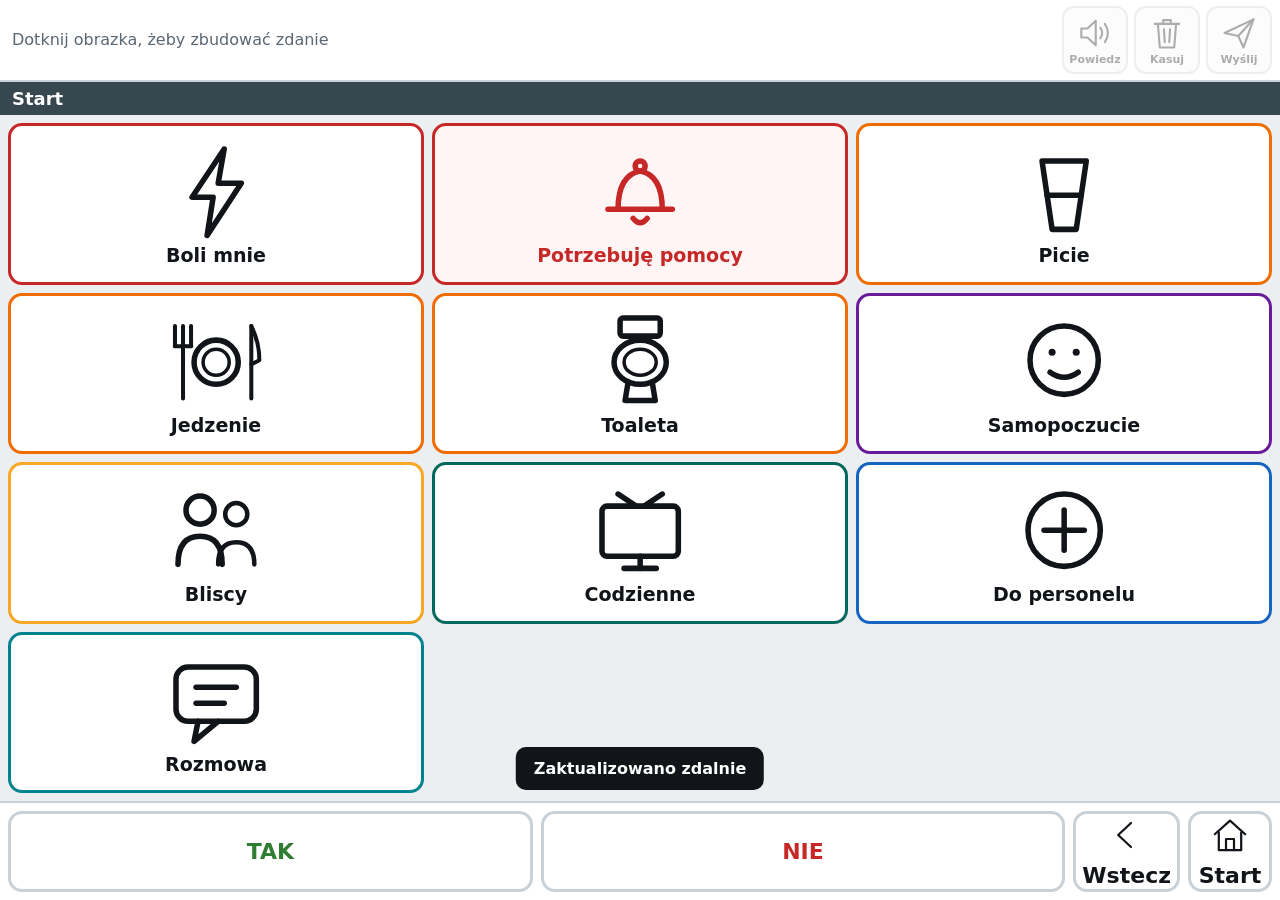
<file: index.html>
<!DOCTYPE html>
<html lang="pl">
<head>
<meta charset="utf-8">
<meta name="viewport" content="width=device-width, initial-scale=1, viewport-fit=cover, user-scalable=no">
<meta name="theme-color" content="#37474f">
<meta name="mobile-web-app-capable" content="yes">
<meta name="apple-mobile-web-app-capable" content="yes">
<meta name="apple-mobile-web-app-status-bar-style" content="black-translucent">
<title>Mowa Taty</title>
<link rel="manifest" href="manifest.json">
<link rel="icon" href="img/icon-192.png">
<link rel="apple-touch-icon" href="img/icon-192.png">
<link rel="stylesheet" href="css/app.css">
</head>
<body>

<div id="boot">Uruchamiam…</div>

<div id="app" hidden>

  <!-- pasek budowania zdania -->
  <header id="sentenceBar">
    <div id="sentence" aria-live="polite"></div>
    <!-- ikony wstawia app.js (Icons.svg), żeby były wektorowe i duże -->
    <div id="barActions">
      <button id="btnSpeakAll" type="button" title="Powiedz całe zdanie"></button>
      <button id="btnBackspace" type="button" title="Wyczyść zdanie"></button>
      <button id="btnSend" type="button" title="Wyślij komunikat"></button>
    </div>
  </header>

  <!-- nagłówek tablicy (przytrzymaj 3 s = tryb opiekuna) -->
  <div id="boardHead">
    <span id="boardTitle">Start</span>
    <span id="modeTag">TRYB OPIEKUNA</span>
  </div>

  <!-- kafelki -->
  <main id="grid"></main>

  <!-- stały dolny pasek: TAK / NIE zawsze widoczne -->
  <nav id="nav">
    <button id="btnYes" type="button">TAK</button>
    <button id="btnNo" type="button">NIE</button>
    <button id="btnUp" type="button"></button>
    <button id="btnHome" type="button"></button>
  </nav>

</div>

<!-- arkusz wysyłki -->
<div class="sheet" id="sendSheet">
  <div class="sheet-inner">
    <h2>Wyślij komunikat</h2>
    <div class="msg-preview" id="sendPreview"></div>
    <div class="big-actions" id="sendActions"></div>
    <button class="sheet-close" type="button" data-close="sendSheet">Zamknij</button>
  </div>
</div>

<!-- arkusz osoby -->
<div class="sheet" id="personSheet">
  <div class="sheet-inner">
    <h2 id="personName">Osoba</h2>
    <div class="msg-preview" id="personPreview"></div>
    <div class="big-actions" id="personActions"></div>
    <button class="sheet-close" type="button" data-close="personSheet">Zamknij</button>
  </div>
</div>

<!-- panel opiekuna -->
<div class="sheet" id="caregiverPanel">
  <div class="sheet-inner" id="caregiverInner"></div>
</div>

<!-- własne okienka zamiast prompt()/confirm() — natywne bywają blokowane
     w zainstalowanej aplikacji, zwłaszcza na iPhonie -->
<div class="sheet" id="dialog">
  <div class="sheet-inner" id="dialogInner"></div>
</div>

<div id="toast"></div>

<script src="js/icons.js"></script>
<script src="js/db.js"></script>
<script src="js/data.js"></script>
<script src="js/tts.js"></script>
<script src="js/share.js"></script>
<script src="js/remote.js"></script>
<script src="js/app.js"></script>
<script src="js/caregiver.js"></script>
<script>
  // Service worker działa tylko na HTTPS (albo localhost). Z file:// po prostu go nie ma.
  if ('serviceWorker' in navigator && location.protocol !== 'file:') {
    window.addEventListener('load', function () {
      navigator.serviceWorker.register('sw.js').then(function (reg) {

        // Sprawdzaj, czy na serwerze jest nowsza wersja aplikacji — przy
        // starcie, po powrocie do aplikacji i co pół godziny. Dzięki temu
        // poprawki docierają na telefon bez żadnej akcji użytkownika.
        function look() { reg.update().catch(function () {}); }
        setInterval(look, 30 * 60 * 1000);
        document.addEventListener('visibilitychange', function () {
          if (!document.hidden) { look(); }
        });
      }).catch(function () { /* offline bez SW */ });

      // Nowy service worker przejął stronę → przeładuj, ale tylko wtedy,
      // gdy nie przerwiemy budowanego właśnie zdania ani wypowiedzi.
      var reloading = false;
      navigator.serviceWorker.addEventListener('controllerchange', function () {
        if (reloading) { return; }
        reloading = true;

        (function waitForCalm() {
          var busy = (window.App && App.sentenceText && App.sentenceText()) ||
                     (window.TTS && TTS.state && TTS.state.speaking);
          if (busy) { setTimeout(waitForCalm, 5000); return; }
          location.reload();
        }());
      });
    });
  }
</script>
</body>
</html>
</file>
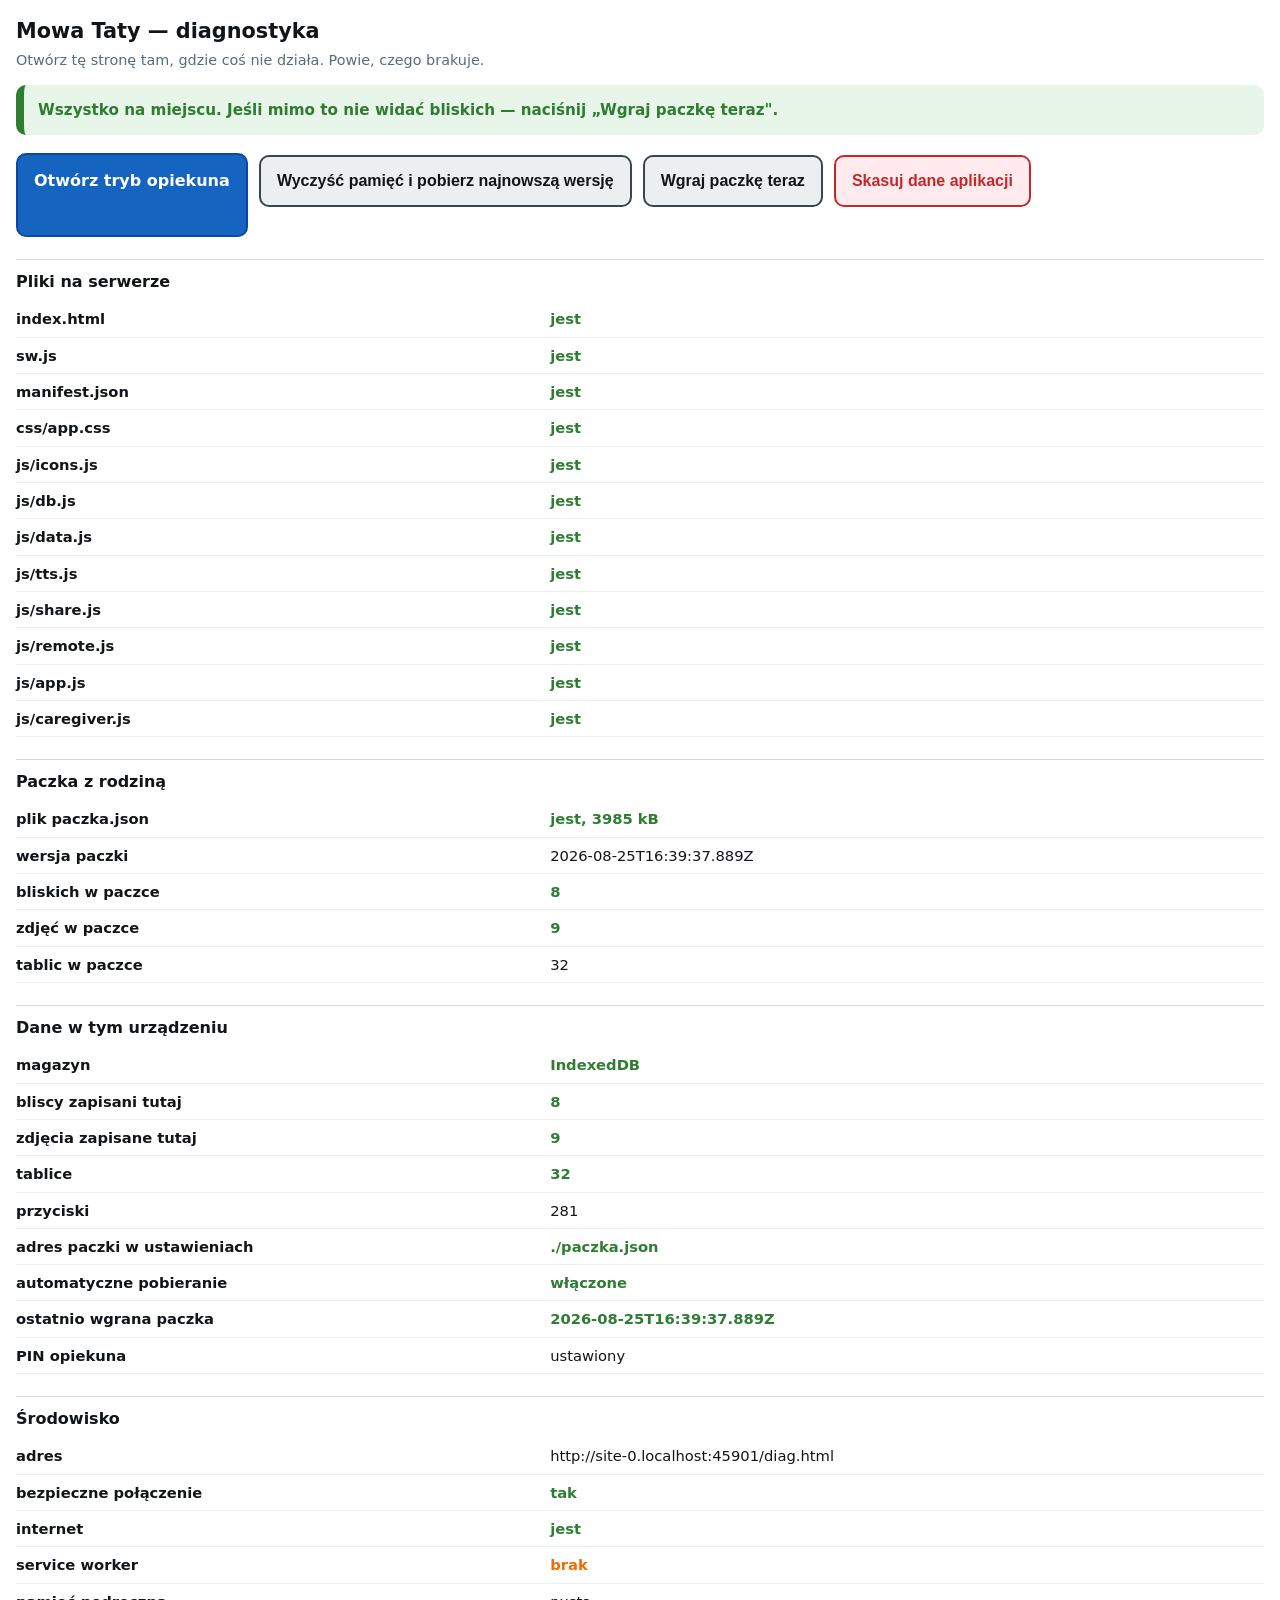
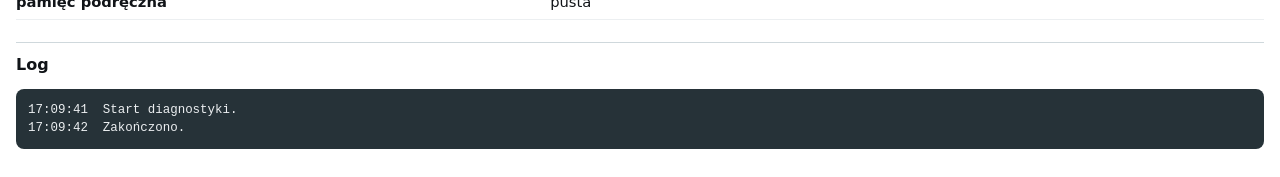
<file: diag.html>
<!DOCTYPE html>
<html lang="pl">
<head>
<meta charset="utf-8">
<meta name="viewport" content="width=device-width, initial-scale=1">
<title>Mowa Taty — diagnostyka</title>
<style>
  body { font-family: system-ui, "Segoe UI", Roboto, Arial, sans-serif;
         margin: 0; padding: 16px; line-height: 1.45; color: #111418; background: #fff; }
  h1 { font-size: 1.3rem; margin: 0 0 4px; }
  h2 { font-size: 1rem; margin: 22px 0 8px; padding-top: 10px; border-top: 1px solid #cfd8dc; }
  p.sub { margin: 0 0 14px; color: #546e7a; font-size: .9rem; }
  .row { display: flex; gap: 10px; align-items: flex-start; padding: 7px 0;
         border-bottom: 1px solid #eceff1; font-size: .92rem; }
  .row b { flex: 0 0 42%; font-weight: 600; }
  .ok { color: #2e7d32; font-weight: 700; }
  .bad { color: #c62828; font-weight: 700; }
  .warn { color: #ef6c00; font-weight: 700; }
  button, a.btn {
    display: inline-block; font-size: 1rem; font-weight: 600;
    padding: 14px 16px; margin: 6px 6px 0 0; min-height: 52px;
    border: 2px solid #37474f; border-radius: 10px; background: #eceff1;
    color: #111418; text-decoration: none; cursor: pointer;
  }
  button.primary, a.btn.primary { background: #1565c0; border-color: #0d47a1; color: #fff; }
  button.danger { background: #ffebee; border-color: #c62828; color: #c62828; }
  #verdict { padding: 14px; border-radius: 10px; font-weight: 600; margin: 12px 0;
             border-left: 8px solid #90a4ae; background: #eceff1; font-size: .95rem; }
  #verdict.ok { border-color: #2e7d32; background: #e8f5e9; }
  #verdict.bad { border-color: #c62828; background: #ffebee; }
  #verdict.warn { border-color: #ef6c00; background: #fff3e0; }
  pre { background: #263238; color: #eceff1; padding: 12px; border-radius: 8px;
        font-size: .78rem; white-space: pre-wrap; word-break: break-word; }
</style>
</head>
<body>

<h1>Mowa Taty — diagnostyka</h1>
<p class="sub">Otwórz tę stronę tam, gdzie coś nie działa. Powie, czego brakuje.</p>

<div id="verdict">Sprawdzam…</div>

<div>
  <a class="btn primary" href="index.html#opiekun">Otwórz tryb opiekuna</a>
  <button id="btnFix">Wyczyść pamięć i pobierz najnowszą wersję</button>
  <button id="btnPull">Wgraj paczkę teraz</button>
  <button class="danger" id="btnWipe">Skasuj dane aplikacji</button>
</div>

<h2>Pliki na serwerze</h2>
<div id="files"></div>

<h2>Paczka z rodziną</h2>
<div id="pack"></div>

<h2>Dane w tym urządzeniu</h2>
<div id="local"></div>

<h2>Środowisko</h2>
<div id="env"></div>

<h2>Log</h2>
<pre id="log">—</pre>

<script src="js/db.js"></script>
<script src="js/share.js"></script>
<script src="js/remote.js"></script>
<script>
(function () {
  'use strict';

  var WYMAGANE = [
    'index.html', 'sw.js', 'manifest.json', 'css/app.css',
    'js/icons.js', 'js/db.js', 'js/data.js', 'js/tts.js',
    'js/share.js', 'js/remote.js', 'js/app.js', 'js/caregiver.js'
  ];

  var lines = [];
  function log(m) {
    lines.push(new Date().toLocaleTimeString('pl-PL') + '  ' + m);
    document.getElementById('log').textContent = lines.join('\n');
  }

  function row(host, label, value, cls) {
    var d = document.createElement('div');
    d.className = 'row';
    d.innerHTML = '<b>' + label + '</b><span class="' + (cls || '') + '">' + value + '</span>';
    document.getElementById(host).appendChild(d);
  }

  var problemy = [];

  /* ---------- 1. czy wszystkie pliki są wgrane ---------- */

  function sprawdzPliki() {
    return Promise.all(WYMAGANE.map(function (f) {
      return fetch(f + '?d=' + Date.now(), { cache: 'no-store' })
        .then(function (r) { return { f: f, ok: r.ok, status: r.status }; })
        .catch(function () { return { f: f, ok: false, status: 'brak połączenia' }; });
    })).then(function (wyniki) {
      wyniki.forEach(function (w) {
        row('files', w.f, w.ok ? 'jest' : 'BRAK (' + w.status + ')', w.ok ? 'ok' : 'bad');
        if (!w.ok) { problemy.push('Nie wgrano pliku ' + w.f); }
      });
    });
  }

  /* ---------- 2. paczka z rodziną ---------- */

  function sprawdzPaczke() {
    return fetch('paczka.json?d=' + Date.now(), { cache: 'no-store' })
      .then(function (r) {
        if (!r.ok) { throw new Error('serwer odpowiedział ' + r.status); }
        return r.text();
      })
      .then(function (txt) {
        row('pack', 'plik paczka.json', 'jest, ' + Math.round(txt.length / 1024) + ' kB', 'ok');
        var p = JSON.parse(txt);
        row('pack', 'wersja paczki', p.packVersion || p.exportedAt || '—');
        row('pack', 'bliskich w paczce', (p.people || []).length,
            (p.people || []).length ? 'ok' : 'bad');
        row('pack', 'zdjęć w paczce', (p.images || []).length,
            (p.images || []).length ? 'ok' : 'bad');
        row('pack', 'tablic w paczce', (p.boards || []).length);
        if (!(p.people || []).length) { problemy.push('Paczka nie zawiera bliskich'); }
        return p;
      })
      .catch(function (e) {
        row('pack', 'plik paczka.json', 'BRAK — ' + e.message, 'bad');
        problemy.push('Na serwerze nie ma pliku paczka.json — to dlatego nie widać bliskich');
        return null;
      });
  }

  /* ---------- 3. co jest zapisane lokalnie ---------- */

  function sprawdzLokalne() {
    return DB.open().then(function (tryb) {
      row('local', 'magazyn', tryb === 'idb' ? 'IndexedDB' : 'localStorage (awaryjny)',
          tryb === 'idb' ? 'ok' : 'warn');
      return Promise.all([
        DB.getAll('people'), DB.getAll('images'), DB.getAll('boards'),
        DB.getAll('buttons'), DB.getAll('settings')
      ]);
    }).then(function (r) {
      var s = r[4][0] || {};
      row('local', 'bliscy zapisani tutaj', r[0].length, r[0].length ? 'ok' : 'bad');
      row('local', 'zdjęcia zapisane tutaj', r[1].length, r[1].length ? 'ok' : 'bad');
      row('local', 'tablice', r[2].length, r[2].length ? 'ok' : 'bad');
      row('local', 'przyciski', r[3].length);
      row('local', 'adres paczki w ustawieniach', s.remoteUrl || 'BRAK',
          s.remoteUrl ? 'ok' : 'bad');
      row('local', 'automatyczne pobieranie', s.remoteAuto === false ? 'WYŁĄCZONE' : 'włączone',
          s.remoteAuto === false ? 'bad' : 'ok');
      row('local', 'ostatnio wgrana paczka', s.remoteVersionApplied || 'żadna',
          s.remoteVersionApplied ? 'ok' : 'warn');
      row('local', 'PIN opiekuna', s.caregiverPin ? 'ustawiony' : 'brak (wejście bez PIN-u)');

      if (!s.remoteUrl) {
        problemy.push('Ustawienia w tym urządzeniu pochodzą ze starszej wersji ' +
                      'i nie mają adresu paczki — użyj „Wyczyść pamięć…"');
      }
      if (!r[0].length) { problemy.push('W tym urządzeniu nie ma zapisanych bliskich'); }
      return s;
    }).catch(function (e) {
      row('local', 'odczyt bazy', 'BŁĄD: ' + e.message, 'bad');
      return {};
    });
  }

  /* ---------- 4. środowisko ---------- */

  function sprawdzSrodowisko() {
    row('env', 'adres', location.href);
    row('env', 'bezpieczne połączenie', isSecureContext ? 'tak' : 'NIE — część funkcji nie zadziała',
        isSecureContext ? 'ok' : 'bad');
    row('env', 'internet', navigator.onLine ? 'jest' : 'brak', navigator.onLine ? 'ok' : 'warn');

    if (!('serviceWorker' in navigator)) { row('env', 'service worker', 'niewspierany', 'warn'); return; }

    return navigator.serviceWorker.getRegistrations().then(function (rs) {
      row('env', 'service worker', rs.length ? 'zarejestrowany' : 'brak', rs.length ? 'ok' : 'warn');
      return caches.keys();
    }).then(function (keys) {
      row('env', 'pamięć podręczna', keys.join(', ') || 'pusta');
      if (keys.length && keys.indexOf('mowa-taty-v5') === -1) {
        row('env', 'wersja w pamięci', 'STARA — telefon trzyma poprzednie pliki', 'warn');
        problemy.push('Telefon ma starą wersję w pamięci podręcznej — ' +
                      'użyj „Wyczyść pamięć i pobierz najnowszą wersję"');
      }
    });
  }

  /* ---------- werdykt ---------- */

  function werdykt() {
    var el = document.getElementById('verdict');
    if (!problemy.length) {
      el.className = 'ok';
      el.textContent = 'Wszystko na miejscu. Jeśli mimo to nie widać bliskich — ' +
                       'naciśnij „Wgraj paczkę teraz".';
      return;
    }
    el.className = 'bad';
    el.innerHTML = '<div style="margin-bottom:6px">Znalezione problemy:</div><ul style="margin:0 0 0 18px;padding:0">' +
      problemy.map(function (p) { return '<li>' + p + '</li>'; }).join('') + '</ul>';
  }

  /* ---------- przyciski ---------- */

  document.getElementById('btnFix').addEventListener('click', function () {
    log('Czyszczę pamięć podręczną i service workera…');
    var jobs = [];
    if (window.caches) {
      jobs.push(caches.keys().then(function (k) {
        return Promise.all(k.map(function (n) { return caches.delete(n); }));
      }));
    }
    if (navigator.serviceWorker) {
      jobs.push(navigator.serviceWorker.getRegistrations().then(function (rs) {
        return Promise.all(rs.map(function (r) { return r.unregister(); }));
      }));
    }
    Promise.all(jobs).then(function () {
      log('Gotowe. Otwieram aplikację od nowa.');
      location.replace('index.html?v=' + Date.now());
    });
  });

  document.getElementById('btnPull').addEventListener('click', function () {
    log('Pobieram paczkę…');
    DB.getAll('settings').then(function (rows) {
      var s = rows[0] || {};
      if (!s.remoteUrl) { s.remoteUrl = './paczka.json'; }
      return Remote.check(s).then(function (r) {
        log('Paczka z ' + r.version + ': ' + (r.pack.people || []).length + ' bliskich.');
        return Remote.apply(r.pack, s);
      }).then(function () {
        log('Wgrano. Otwieram aplikację.');
        setTimeout(function () { location.replace('index.html?v=' + Date.now()); }, 800);
      });
    }).catch(function (e) {
      log('BŁĄD: ' + (e && e.message ? e.message : e));
    });
  });

  document.getElementById('btnWipe').addEventListener('click', function () {
    if (!confirm('Skasować wszystkie dane aplikacji na tym urządzeniu? ' +
                 'Tablice i zdjęcia zostaną pobrane na nowo z serwera.')) { return; }
    Object.keys(localStorage).forEach(function (k) {
      if (k.indexOf('mowa-taty:') === 0) { localStorage.removeItem(k); }
    });
    var req = indexedDB.deleteDatabase('mowa-taty');
    req.onsuccess = req.onerror = req.onblocked = function () {
      log('Dane skasowane. Otwieram aplikację od nowa.');
      location.replace('index.html?v=' + Date.now());
    };
  });

  /* ---------- start ---------- */

  log('Start diagnostyki.');
  sprawdzPliki()
    .then(sprawdzPaczke)
    .then(sprawdzLokalne)
    .then(sprawdzSrodowisko)
    .then(werdykt)
    .then(function () { log('Zakończono.'); });
}());
</script>
</body>
</html>
</file>
<file: css/app.css>
/* app.css — Mowa Taty
 *
 * Reguły dostępności z briefu (sekcja b):
 *  - cele dotykowe 72–96 px, znacznie powyżej minimum WCAG,
 *  - kontrast tekstu >= 7:1 (czarny na bieli), kolor tylko jako rama kategorii,
 *  - stała pozycja przycisków (motor planning) — brak przewijania na tablicy,
 *  - brak animacji i dźwięków rozpraszających,
 *  - natychmiastowa reakcja na dotknięcie: mowa startuje ~1 s później,
 *    więc feedback wizualny musi być bezzwłoczny, inaczej użytkownik dotyka drugi raz.
 */

:root {
  --btn-min: 88px;
  --ink: #111418;
  --muted: #5a6672;
  --line: #c9d1d8;
  --bg: #eceff1;
  --card: #ffffff;
  --urgent: #c62828;
  --ok: #2e7d32;
  --focus: #0d47a1;
  --gap: 8px;
}

* { box-sizing: border-box; -webkit-tap-highlight-color: transparent; }

html, body {
  margin: 0; padding: 0; height: 100%;
  overflow: hidden;
  background: var(--bg); color: var(--ink);
  font-family: "Segoe UI", system-ui, -apple-system, Roboto, Arial, sans-serif;
  -webkit-user-select: none; user-select: none;
  overscroll-behavior: none;
}

button { font-family: inherit; color: inherit; cursor: pointer; }

#app {
  display: grid;
  grid-template-rows: auto auto 1fr auto;
  height: 100%;
  height: 100dvh;
}

/* ---------------- pasek budowania zdania ---------------- */

#sentenceBar {
  background: var(--card);
  border-bottom: 2px solid var(--line);
  padding: 6px var(--gap);
  display: grid;
  grid-template-columns: 1fr auto;
  gap: var(--gap);
  align-items: stretch;
  min-height: 76px;
}

#sentence {
  display: flex; align-items: center; gap: 6px;
  overflow-x: auto; overflow-y: hidden;
  font-size: 20px; font-weight: 600; line-height: 1.2;
  padding: 4px;
}
#sentence:empty::before {
  content: "Dotknij obrazka, żeby zbudować zdanie";
  color: var(--muted); font-weight: 400; font-size: 16px;
}
.chip {
  flex: 0 0 auto;
  display: flex; align-items: center; gap: 6px;
  border: 2px solid var(--line); border-radius: 10px;
  padding: 4px 10px; background: #f7f9fa; white-space: nowrap;
}
.chip svg, .chip img { width: 28px; height: 28px; object-fit: cover; border-radius: 4px; }

#barActions { display: flex; gap: 6px; }
#barActions button {
  min-width: 66px; min-height: 68px;
  border: 2px solid var(--line); border-radius: 12px;
  background: #f7f9fa; font-size: 11px; font-weight: 700;
  display: flex; flex-direction: column; align-items: center; justify-content: center;
  gap: 1px; padding: 3px;
}
#barActions button svg { width: 38px; height: 38px; flex: 0 0 auto; }
#barActions button:disabled { opacity: .35; }
#btnSpeakAll { background: #e3f2fd; border-color: #90caf9; }
#btnSend { background: #e8f5e9; border-color: #a5d6a7; }

/* ---------------- nagłówek tablicy ---------------- */

#boardHead {
  display: flex; align-items: center; gap: 10px;
  padding: 6px 12px;
  background: var(--board-color, #37474f); color: #fff;
  /* Bez tego iOS przy przytrzymaniu pokazuje własne menu i przerywa gest
     wejścia w tryb opiekuna. */
  -webkit-touch-callout: none;
  touch-action: manipulation;
  cursor: pointer;
}
#boardTitle { font-size: 18px; font-weight: 700; flex: 1; }
#modeTag {
  font-size: 12px; font-weight: 700; letter-spacing: .5px;
  background: #fff; color: #c62828; border-radius: 6px; padding: 2px 8px;
  display: none;
}
body.caregiver #modeTag { display: inline-block; }

/* ---------------- siatka kafelków ---------------- */

#grid {
  display: grid;
  gap: var(--gap);
  padding: var(--gap);
  grid-template-columns: repeat(var(--cols, 3), 1fr);
  grid-auto-rows: minmax(var(--btn-min), 1fr);
  overflow-y: auto;
  align-content: stretch;
}

.tile {
  position: relative;
  background: var(--card);
  border: 3px solid var(--tile-color, var(--line));
  border-radius: 14px;
  display: flex; flex-direction: column;
  align-items: center; justify-content: center;
  gap: 4px; padding: 6px;
  min-height: var(--btn-min);
  text-align: center;
  font-size: 16px; font-weight: 700; line-height: 1.15;
  color: var(--ink);
  overflow: hidden;
}
/* Ikona rośnie razem z kafelkiem — na dużym ekranie ma być duża, nie zgubiona. */
.tile .ico {
  flex: 0 1 auto; width: 84%; height: auto;
  aspect-ratio: 1; max-height: 70%; min-height: 24px;
}
.tile img.photo {
  width: 100%; flex: 1; min-height: 0; object-fit: cover;
  /* Kadr wyżej niż środek — na zdjęciu pionowym twarz jest w górnej części. */
  object-position: 50% 35%;
  border-radius: 8px;
}
.tile .label { flex: 0 0 auto; }
.tile .label .role {
  display: block; font-size: 12px; font-weight: 500; color: var(--muted);
}
.tile.urgent { background: #fff5f5; border-color: var(--urgent); color: var(--urgent); }
.tile.pressed { background: #fff59d; border-color: #f9a825; }
.tile.speaking { border-width: 5px; }
.tile.pain { font-size: 30px; }

/* tryb opiekuna: znacznik edycji */
body.caregiver .tile::after {
  content: "✎";
  position: absolute; top: 2px; right: 6px;
  font-size: 14px; color: var(--focus); font-weight: 700;
}

/* ---------------- dolny pasek ---------------- */

#nav {
  display: grid;
  grid-template-columns: 1fr 1fr auto auto;
  gap: var(--gap);
  padding: var(--gap);
  background: var(--card);
  border-top: 2px solid var(--line);
}
#nav button {
  min-height: 76px;
  border: 3px solid var(--line); border-radius: 14px;
  background: var(--card);
  font-size: 22px; font-weight: 800;
  display: flex; align-items: center; justify-content: center; gap: 8px;
}
#nav button svg { width: 40px; height: 40px; flex: 0 0 auto; }
#btnYes { border-color: var(--ok); color: var(--ok); }
#btnNo  { border-color: var(--urgent); color: var(--urgent); }
#btnUp, #btnHome { min-width: 84px; font-size: 12px; flex-direction: column; gap: 0; }
#btnUp svg, #btnHome svg { width: 42px; height: 42px; }
#btnYes.pressed, #btnNo.pressed, #nav button.pressed { background: #fff59d; }

/* ---------------- arkusze / panele ---------------- */

.sheet {
  position: fixed; inset: 0; z-index: 40;
  background: rgba(17, 20, 24, .55);
  display: none;
  align-items: flex-end;
}
.sheet.open { display: flex; }
.sheet-inner {
  background: var(--card);
  width: 100%; max-height: 92%;
  border-radius: 18px 18px 0 0;
  padding: 14px;
  overflow-y: auto;
  -webkit-user-select: text; user-select: text;
}
.sheet h2 { margin: 0 0 10px; font-size: 20px; }
.sheet .msg-preview {
  border: 2px dashed var(--line); border-radius: 12px;
  padding: 10px; margin-bottom: 12px;
  font-size: 19px; font-weight: 600; min-height: 56px;
}
.big-actions { display: grid; gap: 10px; }
.big-actions button, .big-actions a.btn {
  display: flex; align-items: center; gap: 12px;
  min-height: 68px; padding: 10px 14px;
  border: 3px solid var(--line); border-radius: 14px;
  background: var(--card); font-size: 18px; font-weight: 700;
  text-decoration: none; color: var(--ink);
}
.big-actions svg { width: 34px; height: 34px; flex: 0 0 auto; }
.big-actions .sub { display: block; font-size: 13px; font-weight: 400; color: var(--muted); }
.big-actions button:disabled { opacity: .4; }
/* klawiatura PIN */
.keypad { display: grid; grid-template-columns: repeat(3, 1fr); gap: 8px; margin-bottom: 12px; }
.keypad button {
  min-height: 66px; font-size: 26px; font-weight: 700;
  border: 3px solid var(--line); border-radius: 12px; background: #f7f9fa;
}
.keypad button:active { background: #fff59d; }

.sheet-close {
  margin-top: 14px; width: 100%; min-height: 60px;
  border: 3px solid var(--line); border-radius: 14px;
  background: #f7f9fa; font-size: 18px; font-weight: 700;
}

/* ---------------- panel opiekuna ---------------- */

#caregiverPanel .sheet-inner { max-height: 96%; }
.cg-section { border-top: 2px solid var(--line); margin-top: 14px; padding-top: 12px; }
.cg-section:first-of-type { border-top: 0; margin-top: 0; }
.cg-section h3 { margin: 0 0 8px; font-size: 16px; }
.cg-row { display: grid; grid-template-columns: 140px 1fr; gap: 8px; align-items: center;
          margin-bottom: 8px; font-size: 15px; }
.cg-row input, .cg-row select, .cg-row textarea {
  font: inherit; padding: 10px; border: 2px solid var(--line); border-radius: 8px;
  width: 100%; background: #fff; color: var(--ink);
}
.cg-actions { display: flex; flex-wrap: wrap; gap: 8px; }
.cg-actions button {
  min-height: 52px; padding: 8px 14px; border: 2px solid var(--line);
  border-radius: 10px; background: #f7f9fa; font-size: 15px; font-weight: 600;
}
.cg-actions button.primary { background: var(--focus); color: #fff; border-color: var(--focus); }
.cg-actions button.danger { background: #ffebee; border-color: var(--urgent); color: var(--urgent); }

.status {
  padding: 10px 12px; border-radius: 10px; border-left: 8px solid var(--muted);
  background: #eceff1; font-size: 14px; margin-bottom: 10px;
}
.status.ok   { border-color: var(--ok);     background: #e8f5e9; }
.status.warn { border-color: #ef6c00;       background: #fff3e0; }
.status.bad  { border-color: var(--urgent); background: #ffebee; }

.people-list { display: grid; gap: 8px; }
.person-row {
  display: grid; grid-template-columns: 56px 1fr auto; gap: 10px; align-items: center;
  border: 2px solid var(--line); border-radius: 10px; padding: 8px;
}
.person-row img { width: 56px; height: 56px; object-fit: cover; border-radius: 8px; }
.person-row .name { font-weight: 700; }
.person-row .phone { font-size: 13px; color: var(--muted); }

#toast {
  position: fixed; left: 50%; bottom: 110px; transform: translateX(-50%);
  background: #111418; color: #fff; padding: 12px 18px; border-radius: 10px;
  font-size: 16px; font-weight: 600; z-index: 60; display: none; max-width: 88%;
  text-align: center;
}
#toast.show { display: block; }

/* ---------------- ikony ---------------- */

.ico {
  fill: none; stroke: currentColor; stroke-width: 5.5;
  stroke-linecap: round; stroke-linejoin: round;
}

/* ---------------- ekran ładowania ---------------- */

#boot {
  position: fixed; inset: 0; z-index: 90; background: var(--bg);
  display: flex; align-items: center; justify-content: center;
  font-size: 20px; font-weight: 700; color: var(--muted);
}
#boot.done { display: none; }

/* ---------------- większy ekran (tablet) ---------------- */

@media (min-width: 700px) {
  .tile { font-size: 19px; }
  #sentence { font-size: 24px; }
}
</file>
